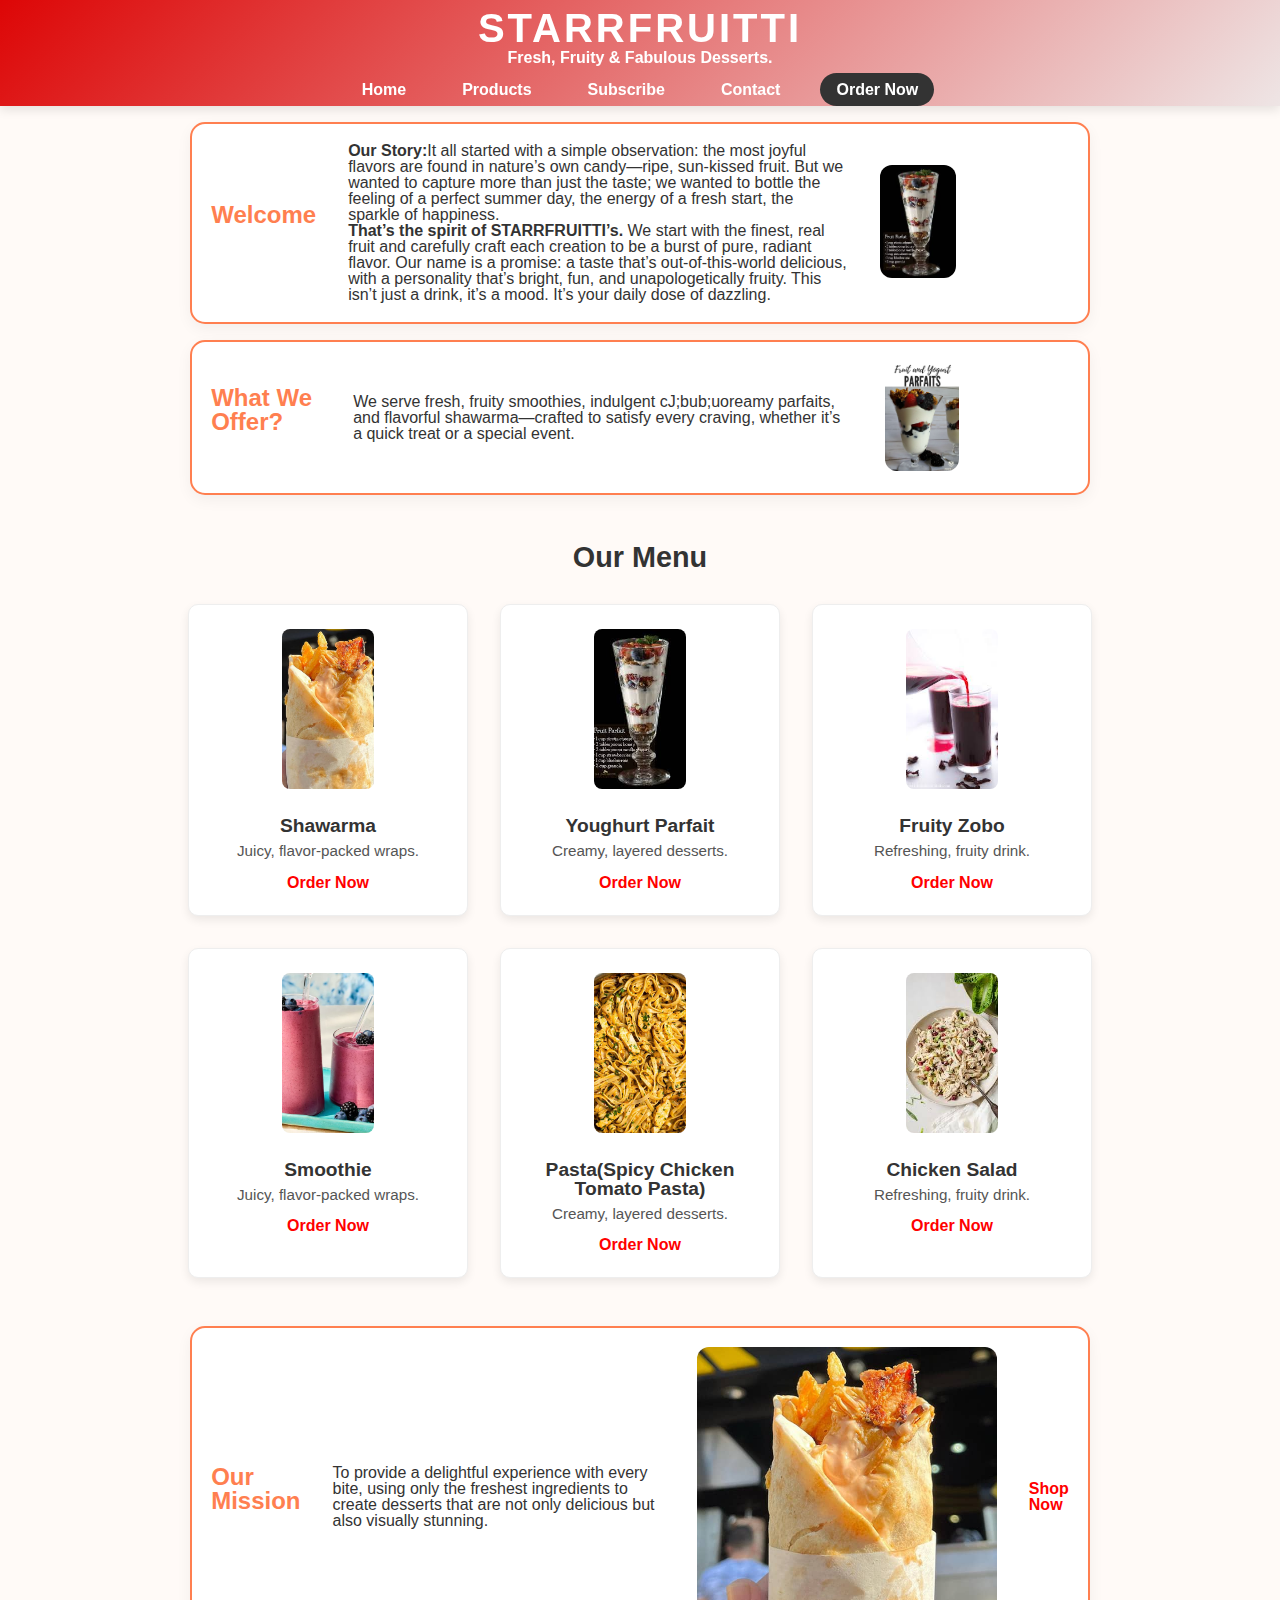
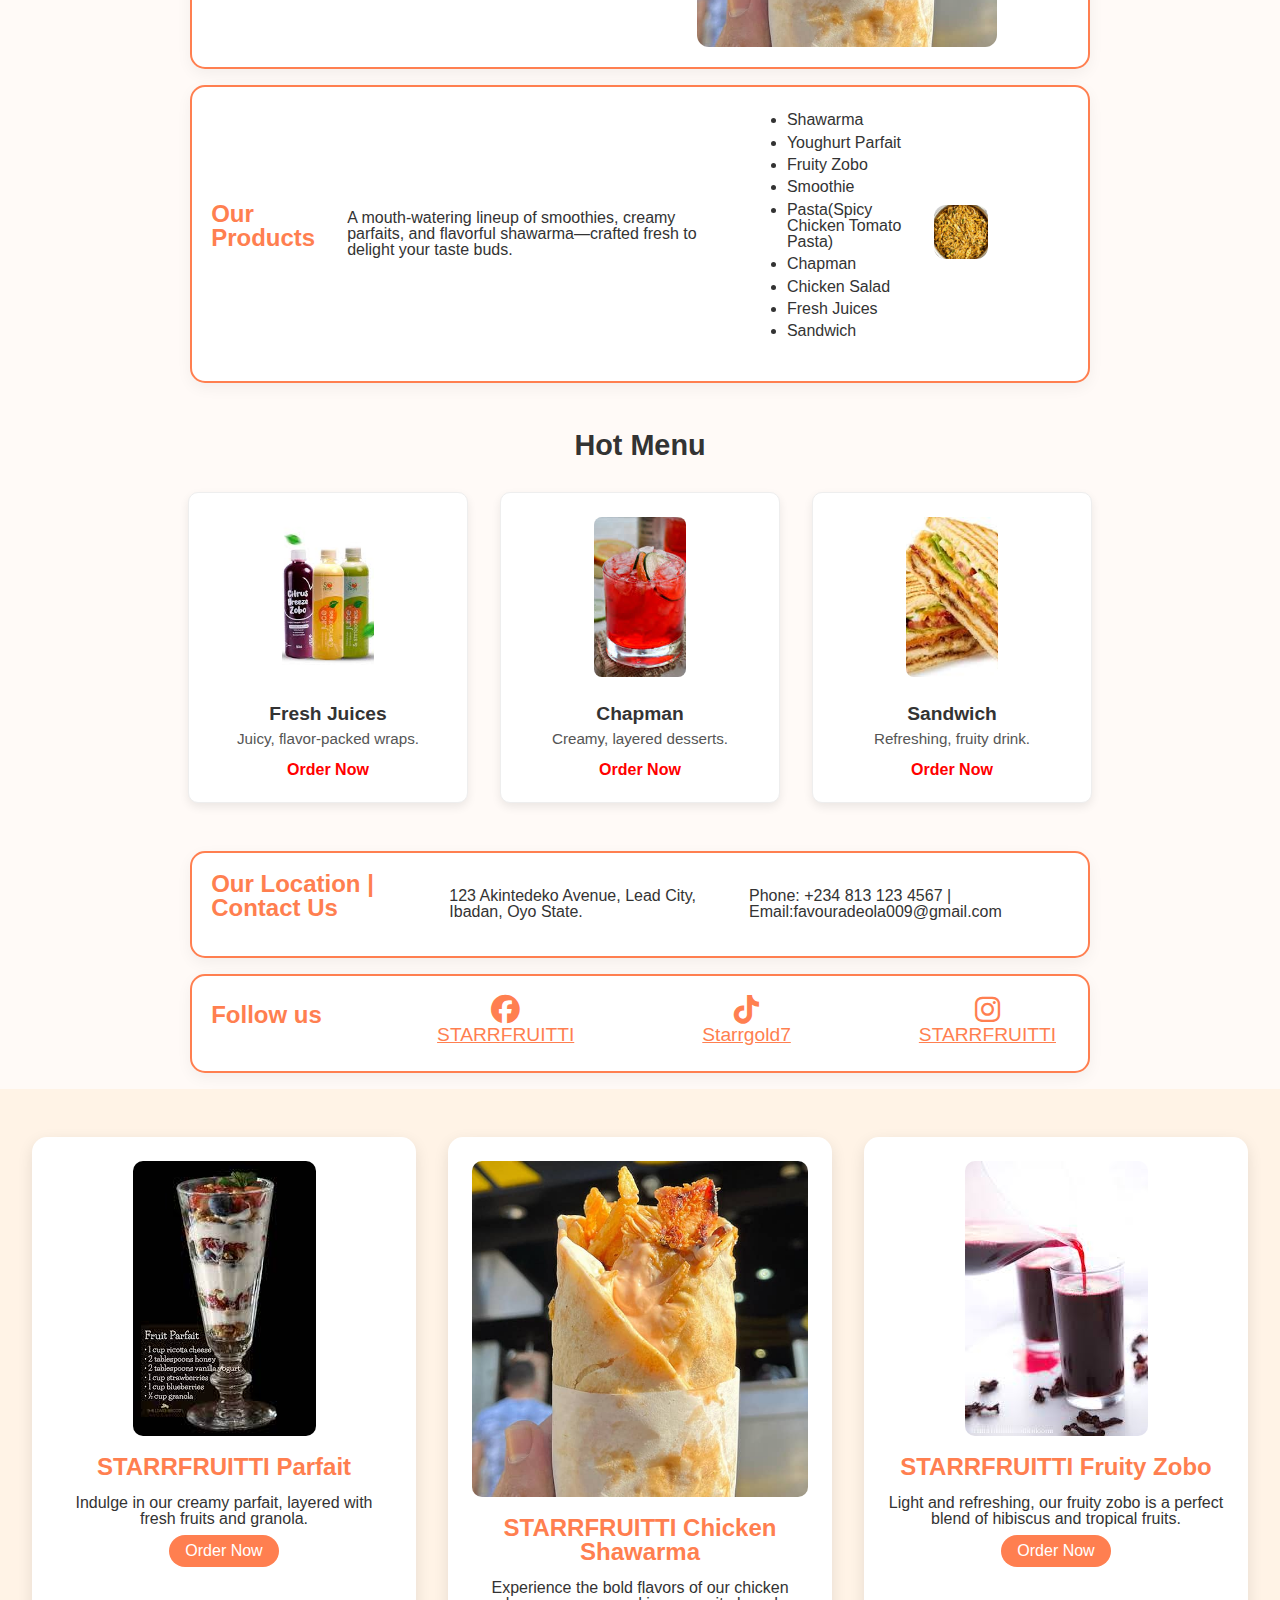
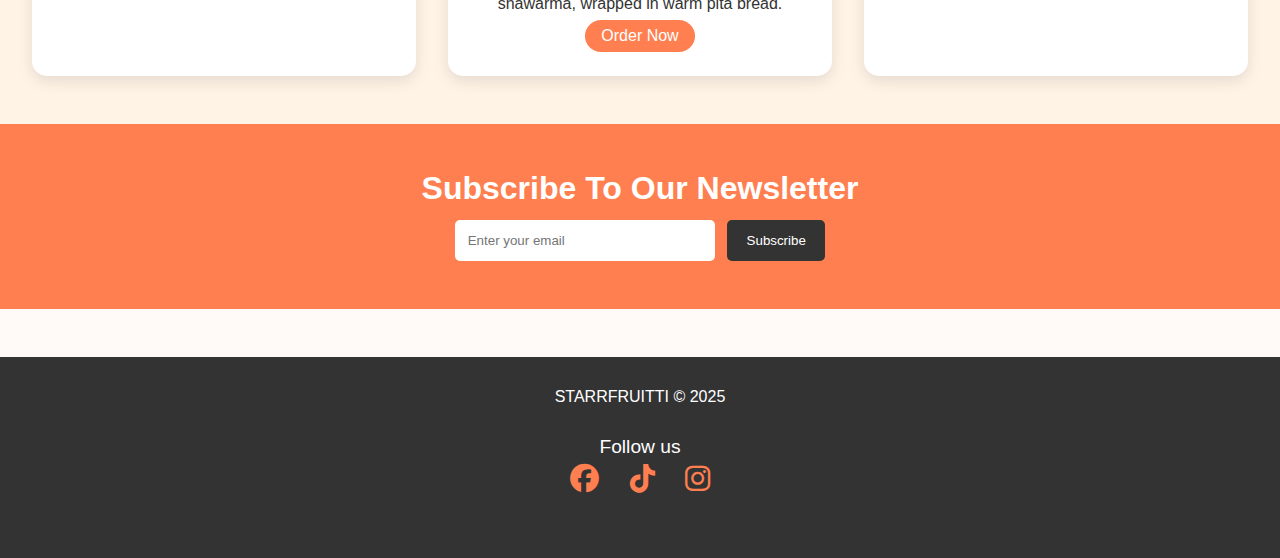
<file: index.html>
<!DOCTYPE html>
<html lang="en">
<head>
    <meta charset="UTF-8">
    <meta name="viewport" content="width=device-width, initial-scale=1.0">
    <link rel="stylesheet" href="style.css">
    <link rel="stylesheet" href="https://cdnjs.cloudflare.com/ajax/libs/font-awesome/6.5.1/css/all.min.css">
    <title>STARRFRUITTI | Landing Page</title>
</head>

<body>
    <header class="header">
        <h1>STARRFRUITTI</h1>
        <p><strong>Fresh, Fruity & Fabulous Desserts.</strong></p>
        
        <nav class="navbar">
            <ul>
                <li><a href="#home">Home</a></li>
                <li><a href="#product">Products</a></li>
                <li><a href="#newsletter">Subscribe</a></li>
                <li><a href="#contact">Contact</a></li>
                <li><a href="https://wa.me/2349138034116?text=Hi%20STARRFRUITTI%2C%20I%27d%20like%20to%20order" class="order-btn" target="_blank">Order Now</a></li>
            </ul>
        </nav>
    </header>

    <section class="content" id="home">
        <div class="content-1">
            <h2>Welcome</h2>
            <p><strong>Our Story:</strong>It all started with a simple observation: the most joyful flavors are found in nature’s own candy—ripe, sun-kissed fruit. But we wanted to capture more than just the taste; we wanted to bottle the feeling of a perfect summer day, the energy of a fresh start, the sparkle of happiness. <br> <strong>That’s the spirit of STARRFRUITTI’s.</strong> We start with the finest, real fruit and carefully craft each creation to be a burst of pure, radiant flavor. Our name is a promise: a taste that’s out-of-this-world delicious, with a personality that’s bright, fun, and unapologetically fruity. This isn’t just a drink, it’s a mood. It’s your daily dose of dazzling.</p>
            <aside class="sidebar">
                <img src="./img/dessert.png" alt="Desserts">
            </aside>
        </div>

        <div class="content-2">
            <h2>What We Offer?</h2>
            <p>We serve fresh, fruity smoothies, indulgent cJ;bub;uoreamy parfaits, and flavorful shawarma—crafted to satisfy every craving, whether it’s a quick treat or a special event.</p>
            <aside class="sidebar">
                <img src="./img/Fruit-and-Yogurt-Parfaits.jpg" alt="A product Picture">
            </aside>
        </div>

        <section class="menu">
            <h2>Our Menu</h2>
            <div class="menu-container">
                <div class="menu-item">
                <img src="img/chicken-shawarma.jpg" alt="Shawarma placeholder">
                <h3>Shawarma</h3>
                <p>Juicy, flavor-packed wraps.</p>
                <a href="https://wa.me/2349138034116?text=Hi%20STARRFRUITTI%2C%20I%27d%20like%20to%20order" class="order-now" target="_blank">Order Now</a>
                </div>

                <div class="menu-item">
                <img src="img/parfait.png" alt="Parfait placeholder">
                <h3>Youghurt Parfait</h3>
                <p>Creamy, layered desserts.</p>
                <a href="https://wa.me/2349138034116?text=Hi%20STARRFRUITTI%2C%20I%27d%20like%20to%20order" class="order-now" target="_blank"> Order Now</a>
                </div>

                <div class="menu-item">
                <img src="img/zobo 1.jpg" alt="Zobo placeholder">
                <h3>Fruity Zobo</h3>
                <p>Refreshing, fruity drink.</p>
                <a href="https://wa.me/2349138034116?text=Hi%20STARRFRUITTI%2C%20I%27d%20like%20to%20order" class="order-now" target="_blank">Order Now</a>
                </div>

                <div class="menu-item">
                <img src="img/smoothie.png" alt="Zobo placeholder">
                <h3>Smoothie</h3>
                <p>Juicy, flavor-packed wraps.</p>
                <a href="https://wa.me/2349138034116?text=Hi%20STARRFRUITTI%2C%20I%27d%20like%20to%20order" class="order-now" target="_blank">Order Now</a>
                </div>

                <div class="menu-item">
                <img src="img/spicy-chicken-pasta.jpg" alt="Parfait placeholder">
                <h3>Pasta(Spicy Chicken Tomato Pasta)</h3>
                <p>Creamy, layered desserts.</p>
                <a href="https://wa.me/2349138034116?text=Hi%20STARRFRUITTI%2C%20I%27d%20like%20to%20order" class="order-now" target="_blank">Order Now</a>
                </div>

                <div class="menu-item">
                <img src="img/chicken salad.jpg" alt="Chicken Salad placeholder">
                <h3>Chicken Salad</h3>
                <p>Refreshing, fruity drink.</p>
                <a href="https://wa.me/2349138034116?text=Hi%20STARRFRUITTI%2C%20I%27d%20like%20to%20order" class="order-now" target="_blank">Order Now</a>
                </div>
            </div>
        </section>


        <div class="content-3">
            <h2>Our Mission</h2>
            <p>To provide a delightful experience with every bite, using only the freshest ingredients to create desserts that are not only delicious but also visually stunning.</p>
            <img src="./img/chicken-shawarma.jpg" alt="Chicken Shawarma">
            <a href="https://wa.me/2349138034116?text=Hi%20STARRFRUITTI%2C%20I%27d%20like%20to%20order" class="order-now" target="_blank">Shop Now</a>
            </a>
        </div>

        <div class="content-4">
            <h2>Our Products</h2>
            <p>A mouth-watering lineup of smoothies, creamy parfaits, and flavorful shawarma—crafted fresh to delight your taste buds.</p>
            <ul>
                <li>Shawarma</li>
                <li>Youghurt Parfait</li>
                <li>Fruity Zobo</li>
                <li>Smoothie</li>
                <li>Pasta(Spicy Chicken Tomato Pasta)</li>
                <li>Chapman</li>
                <li>Chicken Salad</li>
                <li>Fresh Juices</li>
                <li>Sandwich</li>
            </ul>
            <aside class="sidebar">                
                <img src="./img/spicy-chicken-pasta.jpg" alt="">
            </aside>
        </div>

        <section class="menu">
            <h2>Hot Menu</h2>
            <div class="menu-container">
                <div class="menu-item">
                <img src="img/zobo.jpeg" alt="Shawarma placeholder">
                <h3>Fresh Juices</h3>
                <p>Juicy, flavor-packed wraps.</p>
                <a href="https://wa.me/2349138034116?text=Hi%20STARRFRUITTI%2C%20I%27d%20like%20to%20order" class="order-now" target="_blank">Order Now</a>
                </div>

                <div class="menu-item">
                <img src="img/chapman.jpg" alt="Parfait placeholder">
                <h3>Chapman</h3>
                <p>Creamy, layered desserts.</p>
                <a href="https://wa.me/2349138034116?text=Hi%20STARRFRUITTI%2C%20I%27d%20like%20to%20order" class="order-now" target="_blank">Order Now</a>
                </div>

                <div class="menu-item">
                <img src="img/sandwich.jpg" alt="Zobo placeholder">
                <h3>Sandwich</h3>
                <p>Refreshing, fruity drink.</p>
                <a href="https://wa.me/2349138034116?text=Hi%20STARRFRUITTI%2C%20I%27d%20like%20to%20order" class="order-now" target="_blank">Order Now</a>
                </div>
            </div>
        </section>

        <div class="content-5" id="contact">
            <h2>Our Location | Contact Us</h2>
            <p>123 Akintedeko Avenue, Lead City, Ibadan, Oyo State.</p>
            <p>Phone: +234 813 123 4567 | Email:favouradeola009@gmail.com</p>
        </div>

        <div class="follow">
        <h2>Follow us</h2>
        <a href="https://facebook.com" target="_blank"><i class="fab fa-facebook"></i><p>STARRFRUITTI</p></a>
        <a href="https://www.tiktok.com/@starrgold7" target="_blank"><i class="fab fa-tiktok"></i><p>Starrgold7</p></a>
        <a href="https://www.instagram.com/starrfruitti_ng?utm_source=ig_web_copy_link" target="_blank"><i class="fab fa-instagram"></i><p>STARRFRUITTI</p></a>
        </div>
    </section>

    <section class="showcase" id="product">
        <div>
            <img src="img/parfait.png" alt="Parfait">
            <h2>STARRFRUITTI Parfait</h2>
            <p>Indulge in our creamy parfait, layered with fresh fruits and granola.</p>
            <a href="https://wa.me/2349138034116?text=Hi%20STARRFRUITTI%2C%20I%27d%20like%20to%20order" target="_blank">Order Now</a>
        </div>
        <div>
            <img src="img/chicken-shawarma.jpg" alt="Chicken Shawarma">
            <h2>STARRFRUITTI Chicken Shawarma</h2>
            <p>Experience the bold flavors of our chicken shawarma, wrapped in warm pita bread.</p>
            <a href="https://wa.me/2349138034116?text=Hi%20STARRFRUITTI%2C%20I%27d%20like%20to%20order" target="_blank">Order Now</a>
        </div>
        <div>
            <img src="img/zobo 1.jpg" alt="Fruity Zobo">
            <h2>STARRFRUITTI Fruity Zobo</h2>
            <p>Light and refreshing, our fruity zobo is a perfect blend of hibiscus and tropical fruits.</p>
            <a href="https://wa.me/2349138034116?text=Hi%20STARRFRUITTI%2C%20I%27d%20like%20to%20order" target="_blank">Order Now</a>
        </div>
    </section>
  
    <section id="newsletter">
        <div class="container">
            <h1>Subscribe To Our Newsletter</h1>
            <form name="subscribe" method="POST" data-netlify="true" action="/thanks.html">
                <input type="hidden" name="form-name" value="subscribe">
                <input type="email" name="email" placeholder="Enter your email" required>
                <button type="submit" class="button_1">Subscribe</button>
            </form>
        </div>
    </section>

    <footer>
        STARRFRUITTI &copy; 2025

        <section class="follow">
        <p>Follow us</p>
        <a href="https://facebook.com" target="_blank"><i class="fab fa-facebook"></i></a>
        <a href="https://www.tiktok.com/@starrgold7" target="_blank"><i class="fab fa-tiktok"></i></a>
        <a href="https://www.instagram.com/starrfruitti_ng?utm_source=ig_web_copy_link" target="_blank"><i class="fab fa-instagram"></i></a>
    </section>
    </footer>
</body>
</html>
</file>
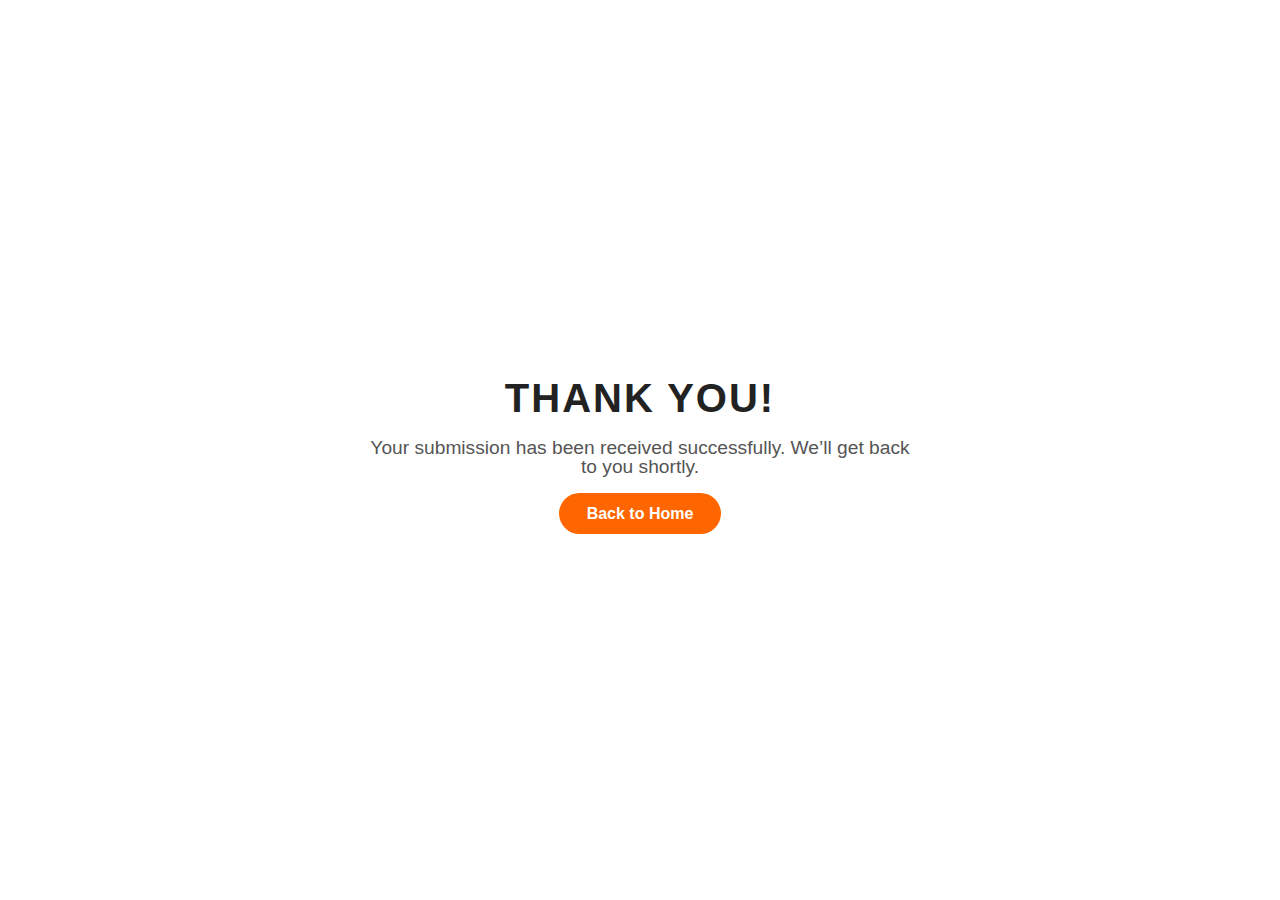
<file: thanks.html>
<!DOCTYPE html>
<html lang="en">
<head>
  <meta charset="UTF-8">
  <meta name="viewport" content="width=device-width, initial-scale=1.0">
  <title>Thank You | STARRFRUITTI</title>
  <link rel="stylesheet" href="style.css">
  <style>
    body {
      background-color: #fff;
      font-family: 'Poppins', sans-serif;
      margin: 0;
      padding: 0;
      display: flex;
      justify-content: center;
      align-items: center;
      height: 100vh;
      text-align: center;
    }
    .thanks-container {
      max-width: 600px;
      padding: 40px 20px;
    }
    .thanks-container h1 {
      font-size: 2.5rem;
      color: #222;
      margin-bottom: 20px;
      text-transform: uppercase;
      letter-spacing: 2px;
    }
    .thanks-container p {
      font-size: 1.2rem;
      color: #555;
      margin-bottom: 30px;
    }
    .btn-home {
      background: #ff6600; /* same accent color from your landing */
      color: #fff;
      padding: 12px 28px;
      border-radius: 30px;
      text-decoration: none;
      font-weight: bold;
      transition: 0.3s ease;
    }
    .btn-home:hover {
      background: #e05500;
    }
  </style>
</head>
<body>
  <div class="thanks-container">
    <h1>Thank You!</h1>
    <p>Your submission has been received successfully.  
       We’ll get back to you shortly.</p>
    <a href="index.html" class="btn-home">Back to Home</a>
  </div>
</body>
</html>
</file>
<file: style.css>
/* = Global Reset & Base Styles = */
* {
  margin: 0;
  padding: 0;
  box-sizing: border-box;
  font-family: 'Poppins', sans-serif;
}

html {
  scroll-behavior: smooth; /* enables smooth scroll for nav links */
}

body {
  background: #fffaf7;
  color: #333;
  line-height: 1;
}

/*Header + Navbar*/
.header {
  position: sticky;
  top: 0;
  z-index: 1000;
  background: linear-gradient(135deg, #dd0606, #eee5e5);
  color: white;
  padding: 0.5rem 1rem;
  text-align: center;
  box-shadow: 0 4px 10px rgba(0,0,0,0.1);
}

.header h1 {
  font-size: 2.5rem;
  letter-spacing: 3px;
}

.header p {
  font-size: 1rem;
  margin-top: 0.1rem;
}

/* Navbar */
.navbar ul {
  list-style: none;
  display: flex;
  justify-content: center;
  flex-wrap: wrap;
  margin-top: 1rem;
  gap: 1.5rem;
}

.navbar li {
  display: inline-block;
}

.navbar a {
  text-decoration: none;
  font-weight: 600;
  color: white;
  padding: 0.5rem 1rem;
  transition: 0.3s;
  border-radius: 20px;
}

.navbar a:hover {
  background: rgba(255, 255, 255, 0.2);
}

/* Special Order button */
.order-btn {
  background: #333;
  border-radius: 25px;
  padding: 0.6rem 1.2rem;
}

.order-btn:hover {
  background: #222;
}

/* Content Sections (Box Layout) */
.content {
  padding: 0rem 1rem;
  max-width: 1200px;
  margin: auto;
}

.content > div {
  display: flex;
  align-items: center;
  justify-content: space-between;
  gap: 2rem;
  margin: 1rem auto;
  padding: 1.2rem;
  border: 2px solid #ff7f50;
  max-width: 900px;
  border-radius: 15px;
  background: #fff;
  box-shadow: 0 5px 15px rgba(0,0,0,0.05);
}

/* Alternate layout (image left, text right) */
.content > div:nth-child(even) {
  flex-direction: row;
}

.content h2 {
  color: #ff7f50;
  margin-bottom: 1rem;
}

.content p {
  max-width: 500px;
  font-size: 1rem;
}

.content img {
  width: 300px;
  max-width: 40%;
  border-radius: 12px;
  object-fit: cover;
}

/* Products List inside content-4 */
.content-4 ul {
  list-style: disc;
  padding-left: 1.5rem;
  margin-bottom: 1rem;
}

.content-4 li {
  margin: 0.4rem 0;
  font-weight: 500;
}

/* Menu Section */
.menu {
  text-align: center;
  padding: 2rem 1rem;
}

.menu h2 {
  font-size: 1.8rem;
  margin-bottom: 2rem;
  color: #333;
}

.menu-container {
  display: flex;
  justify-content: center;
  gap: 2rem;
  flex-wrap: wrap;
}

.menu-item {
  background: white;
  border: 1px solid #eee;
  border-radius: 10px;
  padding: 1.5rem;
  width: 280px;
  box-shadow: 0 4px 10px rgba(0,0,0,0.08);
  transition: 0.3s ease;
}

.menu-item:hover {
  transform: translateY(-5px);
}

.menu-item img {
  width: 100%;
  height: 160px;
  object-fit: cover;
  border-radius: 8px;
  margin-bottom: 1rem;
}

.menu-item h3 {
  font-size: 1.2rem;
  margin: 0.5rem 0;
  color: #333;
}

.menu-item p {
  font-size: 0.95rem;
  margin-bottom: 1rem;
  color: #555;
}

.order-now {
  color: red;
  font-weight: bold;
  text-decoration: none;
}

.order-now:hover {
  text-decoration: underline;
}


/* Showcase Section (Grid) */
.showcase {
  display: grid;
  grid-template-columns: repeat(auto-fit, minmax(280px, 1fr));
  gap: 2rem;
  padding: 3rem 2rem;
  background: #fff3e6;
}

.showcase div {
  background: white;
  padding: 1.5rem;
  border-radius: 15px;
  box-shadow: 0 5px 15px rgba(0,0,0,0.1);
  text-align: center;
  transition: 0.3s;
}

.showcase div:hover {
  transform: translateY(-5px);
}

.showcase img {
  max-width: 100%;
  border-radius: 10px;
}

.showcase h2 {
  color: #ff7f50;
  margin: 1rem 0;
}

.showcase a {
  display: inline-block;
  margin-top: 0.5rem;
  padding: 0.5rem 1rem;
  background: #ff7f50;
  color: white;
  border-radius: 20px;
  text-decoration: none;
  transition: 0.3s;
}

.showcase a:hover {
  background: #ff6347;
}

/*Newsletter*/
#newsletter {
  background: #ff7f50;
  color: white;
  padding: 3rem 1rem;
  text-align: center;
}

#newsletter h1 {
  margin-bottom: 1rem;
}

#newsletter input {
  padding: 0.8rem;
  width: 260px;
  max-width: 80%;
  border: none;
  border-radius: 5px;
  margin-right: 0.5rem;
}

#newsletter button {
  padding: 0.8rem 1.2rem;
  background: #333;
  color: white;
  border: none;
  border-radius: 5px;
  cursor: pointer;
  transition: 0.3s;
}

#newsletter button:hover {
  background: #222;
}

/* Follow Us */
.follow {
  text-align: center;
  padding: 2rem;
}

.follow p {
  font-size: 1.2rem;
  margin-bottom: 0.5rem;
}

.follow a {
  margin: 0 0.8rem;
  color: #ff7f50;
  font-size: 1.8rem;
  transition: 0.3s;
}

.follow a:hover {
  color: #ff6347;
}

/* Footer */
footer {
  text-align: center;
  padding:  2rem 2rem 2rem;
  background: #333;
  color: white;
  margin-top: 3rem;
}

/* Responsive Design */
@media (max-width: 768px) {
  /* navbar */
  .navbar ul{
    display: flex;
    justify-content: center;
    align-items: center;
    gap: 0.8rem;
  }

  .navbar ul li a{
    font-size: 0.9rem;
    padding: 0.3rem 0.6rem;
  }

  .header{
    position: relative;
  }

  /* content sections */
  .content > div {
    flex-direction: column;
    text-align: center;
  }

  .content img {
    max-width: 80%;
    margin-bottom: 1rem;
  }

  .content > div:nth-child(even) {
  flex-direction: column;
  gap: 1rem;
  }

  /* menu section */

  .menu-container {
    display: grid;
    grid-template-columns: repeat(2, 1fr);
    gap: 1.5rem;
    justify-items: center;       
    margin: 0 auto;      
    max-width: 600px;        
  }

  /* Each menu item should also be centered */
  .menu-item {
    display: flex;
    flex-direction: column;
    align-items: center;
    text-align: center;
    width: 100%;
    padding: 1rem;
    max-width: 280px;
    }

  .menu-item:last-child:nth-child(odd) {
    grid-column: span 2;
  }

  .menu-img {
    width: 80%;
  }  
  .menu-item {
    width: 90%;
    padding: 1rem;
  }
  /* showcase section */
  .showcase { 
    grid-template-columns: 1fr;
    padding: 2rem 1rem;
  }

  .showcase h1 {
  font-size: 1.6rem;
  margin-bottom: 1rem;
  }

  .showcase p {
    font-size: 1rem;
  }

  /* newsletter */
  #newsletter input {
    width: 70%;
    margin-bottom: 0.5rem;
  }

  #newsletter button {
    width: 40%;
  }
}
</file>
